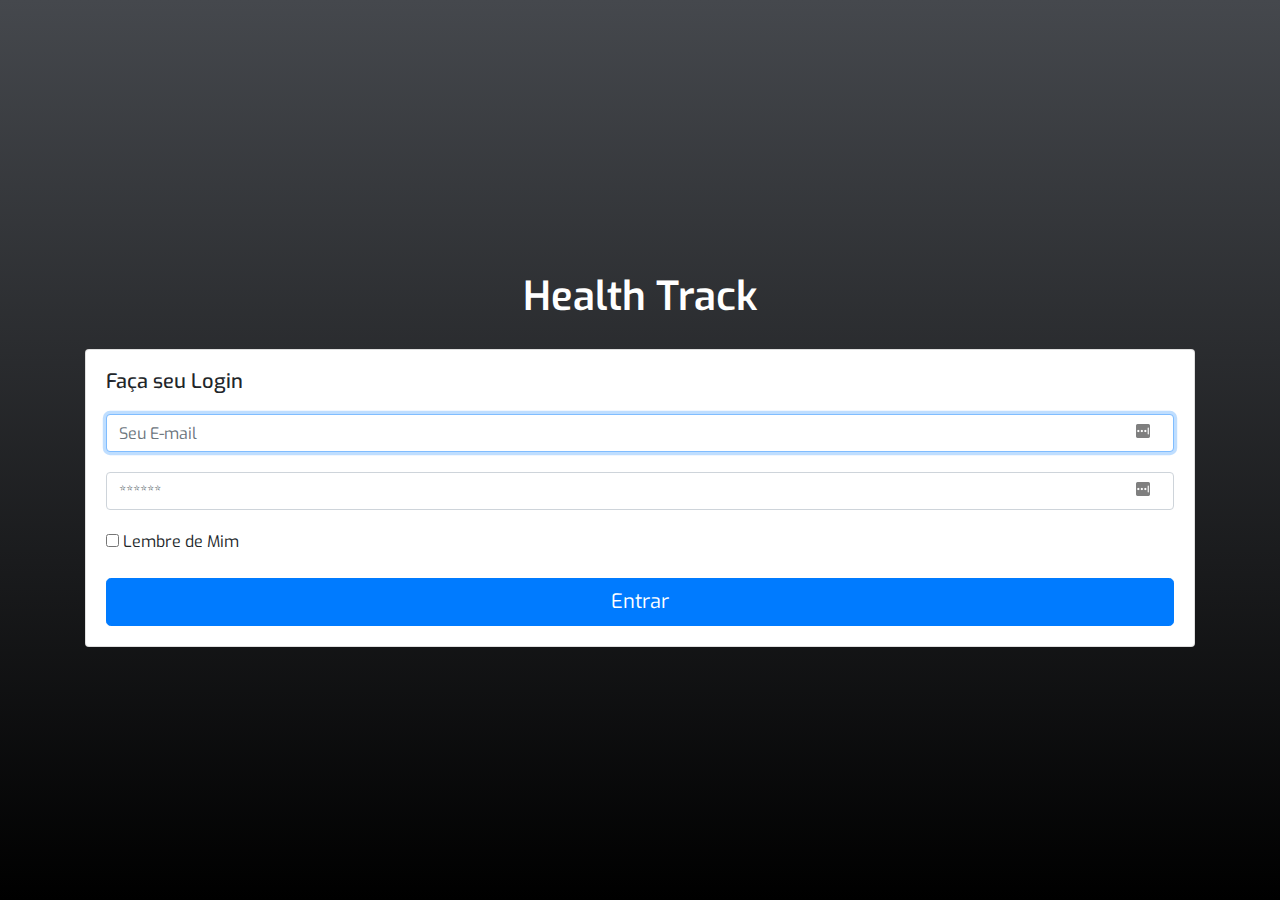
<file: index.html>
<!DOCTYPE html>
<html lang="en">
   <head>
      <meta charset="UTF-8">
      <meta name="viewport" content="width=device-width, initial-scale=1.0">
      <title>Health Track - Login</title>
      <link rel="stylesheet"
         href="https://fonts.googleapis.com/css?family=Exo">
      <link rel="stylesheet" href="css/bootstrap.css">
      <link rel="stylesheet" href="css/custom.css">
      <script src="./js/bootstrap.min.js"></script>
   </head>
   <body class="login">
      <div class="container">
         <h5 class="text-center title-text">Health Track</h5>
         <div class="card">
            <div class="card-body">
               <h5 class="card-title">Faça seu Login</h5>
               <form class="form-signin" _lpchecked="1">
                  <label for="inputEmail" class="sr-only">Email </label>
                  <input type="email" id="inputEmail" class="form-control" placeholder="Seu E-mail" required="" autofocus="" style="background-image: url(&quot;[data-uri]&quot;); background-repeat: no-repeat; background-attachment: scroll; background-size: 16px 18px; background-position: 98% 50%; cursor: auto;">
                  <label for="inputPassword" class="sr-only">Senha</label>
                  <input type="password" id="inputPassword" class="form-control" required="" placeholder="******" style="background-image: url(&quot;[data-uri]&quot;); background-repeat: no-repeat; background-attachment: scroll; background-size: 16px 18px; background-position: 98% 50%; cursor: pointer;">
                  <div class="checkbox mb-3">
                     <label>
                     <input type="checkbox" value="remember-me"> Lembre de Mim
                     </label>
                  </div>
                  <button class="btn btn-lg btn-primary btn-block" type="submit">Entrar</button>
               </form>
            </div>
         </div>
      </div>
   </body>
</html>
</file>
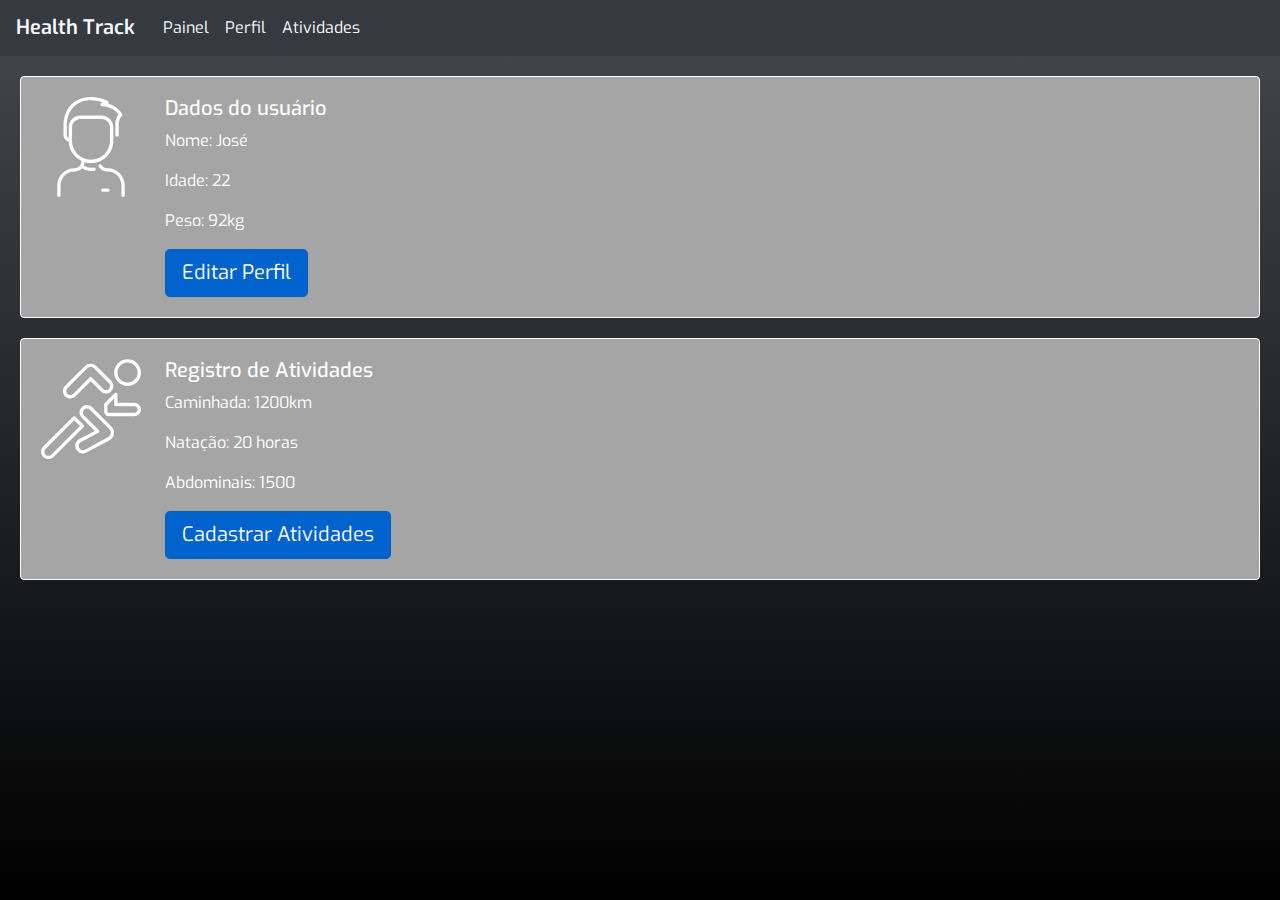
<file: dashboard.html>
<!DOCTYPE html>
<html lang="en">
   <head>
      <meta charset="UTF-8">
      <meta name="viewport" content="width=device-width, initial-scale=1.0">
      <title>Health Track - Login</title>
      <link rel="stylesheet"
         href="https://fonts.googleapis.com/css?family=Exo">
      <link rel="stylesheet" href="css/bootstrap.css">
      <link rel="stylesheet" href="css/custom.css">
      <script src="https://code.jquery.com/jquery-3.5.1.slim.min.js" integrity="sha384-DfXdz2htPH0lsSSs5nCTpuj/zy4C+OGpamoFVy38MVBnE+IbbVYUew+OrCXaRkfj" crossorigin="anonymous"></script>
      <script src="https://cdn.jsdelivr.net/npm/popper.js@1.16.0/dist/umd/popper.min.js" integrity="sha384-Q6E9RHvbIyZFJoft+2mJbHaEWldlvI9IOYy5n3zV9zzTtmI3UksdQRVvoxMfooAo" crossorigin="anonymous"></script>
      <script src="./js/bootstrap.min.js"></script>
   </head>
   <body class="in-page">
      <nav class="navbar navbar-expand-lg navbar-light bg-dark text-light">
         <h5 class="logo">Health Track</h5>
         <button class="navbar-toggler" type="button" data-toggle="collapse" data-target="#navbarNav" aria-controls="navbarNav" aria-expanded="false" aria-label="Toggle navigation">
         <span class="navbar-toggler-icon"></span>
         </button>
         <div class="collapse navbar-collapse" id="navbarNav">
            <ul class="navbar-nav">
               <li class="nav-item active">
                  <a class="nav-link text-light" href="index.html">Painel <span class="sr-only">(current)</span></a>
               </li>
               <li class="nav-item">
                  <a class="nav-link text-light" href="editar-perfil.html">Perfil</a>
               </li>
               <li class="nav-item">
                  <a class="nav-link text-light" href="registrar-atividade.html">Atividades</a>
               </li>
            </ul>
         </div>
      </nav>
      <div class="card bg-mid-gray border-white text-white p-20">
         <div class="media">
            <svg xmlns="http://www.w3.org/2000/svg" id="Layer_1" enable-background="new 0 0 480.063 480.063" viewBox="0 0 480.063 480.063" class="svg">
               <path d="m402.032 424.806v47.257c0 4.418-3.582 8-8 8s-8-3.582-8-8v-47.257c0-36.795-29.775-66.572-66.573-66.571-17.411 0-33.208-8.87-42.259-23.728-2.298-3.773-1.103-8.696 2.671-10.994 3.773-2.299 8.695-1.103 10.994 2.671 6.122 10.051 16.811 16.051 28.594 16.051 45.637-.002 82.573 36.93 82.573 82.571zm-139.606-80.193c.941 4.317-1.796 8.579-6.113 9.52-21.054 4.587-42.467-.005-59.516-11.642-16.878 18.087-39.176 15.744-36.191 15.744-36.795-.001-66.573 29.773-66.573 66.571v47.257c0 4.418-3.582 8-8 8s-8-3.582-8-8v-47.257c0-45.636 36.929-82.571 82.571-82.571 18.462 0 33.429-14.875 33.429-33.342v-2.107c-34.919-16.697-59.429-51.784-60.923-92.643-14.37-3.455-25.077-16.317-25.077-31.62v-41.473c-.437-20.3 2.577-71.143 39.648-106.877 45.775-44.126 119.183-41.323 173.161-15.338 5.261 2.535 6.06 9.643 1.691 13.324 27.345 6.67 50.925 23.48 66.074 47.538.782 1.239 2.214 3.184 1.84 6.287-.232 1.931-.807 3.565-2.295 5.075-9.75 9.888-15.119 22.991-15.119 36.896v54.57c0 4.418-3.582 8-8 8s-8-3.582-8-8v-54.57c0-16.037 5.479-31.259 15.542-43.487-15.338-21.936-39.268-36.044-66.332-38.942l-14.061-1.506c-8.222-.88-9.835-12.207-2.194-15.352l6.395-2.633c-83.286-29.035-172.351 3.226-172.351 114.928v41.56c0 6.348 3.656 11.865 9 14.636v-51.863c0-30.878 25.122-56 56-56h102c30.878 0 56 25.12 56 55.997v65.503c0 69.574-67.988 122.42-137.17 102.053-.45 5.708-1.871 11.216-4.186 16.336 13.458 9.242 30.453 12.97 47.23 9.314 4.317-.94 8.579 1.797 9.52 6.114zm-22.394-43.425c50.178 0 91-40.822 91-91v-64.895c0-22.054-17.944-39.997-40-39.997h-102c-22.056 0-40 17.944-40 40v64.892c0 50.178 40.822 91 91 91zm81 137.875h-24c-4.418 0-8 3.582-8 8s3.582 8 8 8h24c4.418 0 8-3.582 8-8s-3.582-8-8-8z"/>
            </svg>
            <div class="media-body">
               <h5 class="mt-0">Dados do usuário</h5>
               <p>Nome: José</p>
               <p>Idade: 22</p>
               <p>Peso: 92kg</p>
               <a href="editar-perfil.html" class="btn btn-primary btn-lg active" role="button" aria-pressed="true">Editar Perfil</a>
            </div>
         </div>
      </div>
      <div class="card bg-mid-gray border-white text-white p-20">
         <div class="media">
            <svg xmlns="http://www.w3.org/2000/svg"  class="svg" viewBox="0 0 476.84655 476" >
               <path d="m412.847656 128.421875c35.34375 0 64-28.652344 64-64 0-35.34375-28.65625-64-64-64-35.347656 0-64 28.65625-64 64 .039063 35.332031 28.667969 63.960937 64 64zm0-112c26.507813 0 48 21.492187 48 48 0 26.511719-21.492187 48-48 48-26.511718 0-48-21.488281-48-48 .023438-26.496094 21.5-47.972656 48-48zm0 0"/>
               <path d="m139.703125 187.734375c9.359375.015625 18.34375-3.695313 24.960937-10.320313l72.183594-72.191406 48.183594 48.183594c13.78125 13.78125 36.121094 13.78125 49.902344 0l.050781-.046875c13.742187-13.789063 13.742187-36.097656 0-49.886719l-69.859375-69.839844c-15.617188-15.617187-40.9375-15.617187-56.558594 0l-93.855468 93.847657c-10.085938 10.101562-13.09375 25.285156-7.625 38.472656 5.472656 13.183594 18.339843 21.78125 32.617187 21.78125zm-13.679687-48.910156 93.855468-93.882813c9.371094-9.367187 24.5625-9.367187 33.9375 0l69.855469 69.882813c7.507813 7.535156 7.507813 19.726562 0 27.261719l-.050781.050781c-7.539063 7.515625-19.738282 7.515625-27.277344 0l-53.839844-53.847657c-3.125-3.125-8.1875-3.125-11.3125 0l-77.847656 77.8125c-7.644531 7.316407-19.703125 7.296876-27.320312-.046874-7.488282-7.53125-7.488282-19.699219 0-27.230469zm0 0"/>
               <path d="m444.847656 208.421875h-80v-40c0-3.234375-1.949218-6.148437-4.941406-7.386719-2.988281-1.238281-6.429688-.554687-8.714844 1.730469l-48 48c-1.5 1.5-2.34375 3.535156-2.34375 5.65625v32c0 13.257813 10.742188 24 24 24h120c17.671875 0 32-14.324219 32-32 0-17.671875-14.328125-32-32-32zm0 48h-120c-4.417968 0-8-3.582031-8-8v-28.6875l32-32v28.6875c0 4.417969 3.582032 8 8 8h88c8.835938 0 16 7.164063 16 16 0 8.839844-7.164062 16-16 16zm0 0"/>
               <path d="m202.671875 313.222656-38.625-38.625c-3.175781-3-8.140625-3-11.3125 0l-142.398437 142.402344c-13.78125 13.777344-13.78125 36.117188 0 49.894531v.039063c13.785156 13.761718 36.109374 13.761718 49.894531 0l142.398437-142.398438c3.136719-3.113281 3.152344-8.175781.042969-11.3125zm-153.730469 142.402344c-7.53125 7.515625-19.730468 7.515625-27.261718 0h-.03125c-7.535157-7.527344-7.535157-19.738281 0-27.265625l136.734374-136.792969 27.3125 27.320313zm0 0"/>
               <path d="m244.300781 229.925781c-8.875-9.140625-21.992187-12.792969-34.316406-9.558593-12.328125 3.238281-21.953125 12.863281-25.195313 25.191406-3.238281 12.324218.410157 25.441406 9.554688 34.320312l62.503906 62.488282-75.792968 40.390624c-16.855469 9.628907-22.738282 31.085938-13.144532 47.960938l1.136719 2.097656c6.34375 10.972656 18.058594 17.730469 30.734375 17.726563 6.058594.007812 12.011719-1.574219 17.265625-4.589844l98.671875-53.066406 12.800781-7.351563c10.808594-6.191406 18.117188-17.070312 19.765625-29.421875 1.644532-12.347656-2.558594-24.761719-11.367187-33.570312zm88.121094 124.097657c-.972656 7.398437-5.359375 13.914062-11.847656 17.601562l-111.304688 60.335938c-9.183593 5.261718-20.894531 2.164062-26.269531-6.953126l-1.144531-2.097656c-5.238281-9.140625-2.160157-20.792968 6.910156-26.152344l85.128906-45.351562c2.238281-1.191406 3.777344-3.375 4.148438-5.882812.371093-2.507813-.464844-5.042969-2.261719-6.835938l-70.132812-70.121094c-7.550782-7.550781-7.550782-19.792968 0-27.34375 7.550781-7.550781 19.792968-7.550781 27.34375 0l92.65625 92.632813c5.304687 5.28125 7.8125 12.753906 6.773437 20.167969zm0 0"/>
            </svg>
            <div class="media-body">
               <h5 class="mt-0">Registro de Atividades</h5>
               <p> Caminhada: 1200km</p>
               <p> Natação: 20 horas</p>
               <p> Abdominais: 1500</p>
               <a href="registrar-atividade.html" class="btn btn-primary btn-lg active" role="button" aria-pressed="true">Cadastrar Atividades</a>
            </div>
         </div>
      </div>
   </body>
</html>
</file>
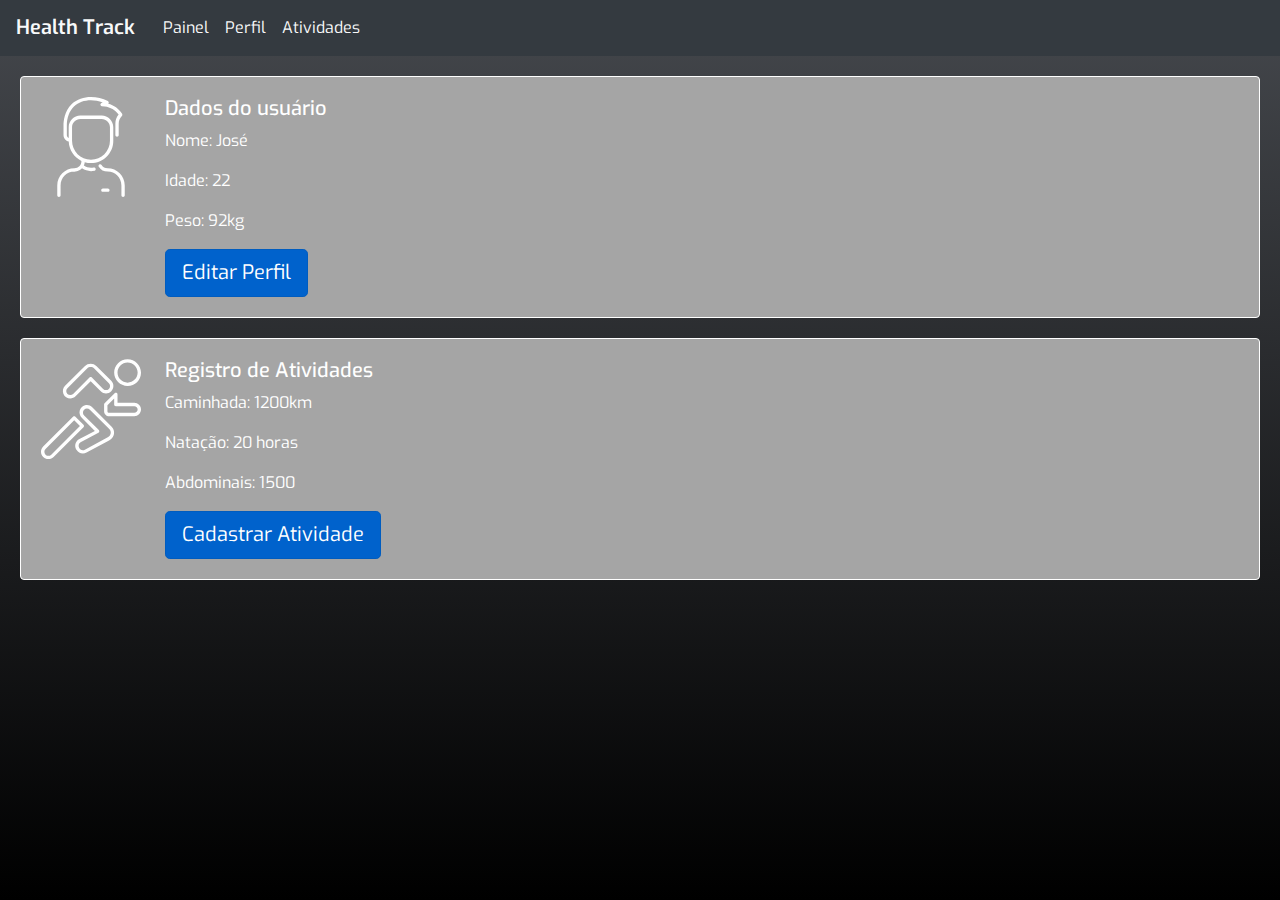
<file: registrar-atividade.html>
<!DOCTYPE html>
<html lang="en">
   <head>
      <meta charset="UTF-8">
      <meta name="viewport" content="width=device-width, initial-scale=1.0">
      <title>Health Track - Login</title>
      <link rel="stylesheet"
         href="https://fonts.googleapis.com/css?family=Exo">
      <link rel="stylesheet" href="css/bootstrap.css">
      <link rel="stylesheet" href="css/custom.css">
      <script src="https://code.jquery.com/jquery-3.5.1.slim.min.js" integrity="sha384-DfXdz2htPH0lsSSs5nCTpuj/zy4C+OGpamoFVy38MVBnE+IbbVYUew+OrCXaRkfj" crossorigin="anonymous"></script>
      <script src="https://cdn.jsdelivr.net/npm/popper.js@1.16.0/dist/umd/popper.min.js" integrity="sha384-Q6E9RHvbIyZFJoft+2mJbHaEWldlvI9IOYy5n3zV9zzTtmI3UksdQRVvoxMfooAo" crossorigin="anonymous"></script>
      <script src="./js/bootstrap.min.js"></script>
   </head>
   <body class="in-page">
      <nav class="navbar navbar-expand-lg navbar-light bg-dark text-light">
         <h5 class="logo">Health Track</h5>
         <button class="navbar-toggler" type="button" data-toggle="collapse" data-target="#navbarNav" aria-controls="navbarNav" aria-expanded="false" aria-label="Toggle navigation">
         <span class="navbar-toggler-icon"></span>
         </button>
         <div class="collapse navbar-collapse" id="navbarNav">
            <ul class="navbar-nav">
               <li class="nav-item active">
                  <a class="nav-link text-light" href="index.html">Painel <span class="sr-only">(current)</span></a>
               </li>
               <li class="nav-item">
                  <a class="nav-link text-light" href="editar-perfil.html">Perfil</a>
               </li>
               <li class="nav-item">
                  <a class="nav-link text-light" href="registrar-atividade.html">Atividades</a>
               </li>
            </ul>
         </div>
      </nav>
      <div class="card bg-mid-gray border-white text-white p-20">
         <div class="media">
            <svg xmlns="http://www.w3.org/2000/svg" id="Layer_1" enable-background="new 0 0 480.063 480.063" viewBox="0 0 480.063 480.063" class="svg">
               <path d="m402.032 424.806v47.257c0 4.418-3.582 8-8 8s-8-3.582-8-8v-47.257c0-36.795-29.775-66.572-66.573-66.571-17.411 0-33.208-8.87-42.259-23.728-2.298-3.773-1.103-8.696 2.671-10.994 3.773-2.299 8.695-1.103 10.994 2.671 6.122 10.051 16.811 16.051 28.594 16.051 45.637-.002 82.573 36.93 82.573 82.571zm-139.606-80.193c.941 4.317-1.796 8.579-6.113 9.52-21.054 4.587-42.467-.005-59.516-11.642-16.878 18.087-39.176 15.744-36.191 15.744-36.795-.001-66.573 29.773-66.573 66.571v47.257c0 4.418-3.582 8-8 8s-8-3.582-8-8v-47.257c0-45.636 36.929-82.571 82.571-82.571 18.462 0 33.429-14.875 33.429-33.342v-2.107c-34.919-16.697-59.429-51.784-60.923-92.643-14.37-3.455-25.077-16.317-25.077-31.62v-41.473c-.437-20.3 2.577-71.143 39.648-106.877 45.775-44.126 119.183-41.323 173.161-15.338 5.261 2.535 6.06 9.643 1.691 13.324 27.345 6.67 50.925 23.48 66.074 47.538.782 1.239 2.214 3.184 1.84 6.287-.232 1.931-.807 3.565-2.295 5.075-9.75 9.888-15.119 22.991-15.119 36.896v54.57c0 4.418-3.582 8-8 8s-8-3.582-8-8v-54.57c0-16.037 5.479-31.259 15.542-43.487-15.338-21.936-39.268-36.044-66.332-38.942l-14.061-1.506c-8.222-.88-9.835-12.207-2.194-15.352l6.395-2.633c-83.286-29.035-172.351 3.226-172.351 114.928v41.56c0 6.348 3.656 11.865 9 14.636v-51.863c0-30.878 25.122-56 56-56h102c30.878 0 56 25.12 56 55.997v65.503c0 69.574-67.988 122.42-137.17 102.053-.45 5.708-1.871 11.216-4.186 16.336 13.458 9.242 30.453 12.97 47.23 9.314 4.317-.94 8.579 1.797 9.52 6.114zm-22.394-43.425c50.178 0 91-40.822 91-91v-64.895c0-22.054-17.944-39.997-40-39.997h-102c-22.056 0-40 17.944-40 40v64.892c0 50.178 40.822 91 91 91zm81 137.875h-24c-4.418 0-8 3.582-8 8s3.582 8 8 8h24c4.418 0 8-3.582 8-8s-3.582-8-8-8z"/>
            </svg>
            <div class="media-body">
               <h5 class="mt-0">Dados do usuário</h5>
               <p>Nome: José</p>
               <p>Idade: 22</p>
               <p>Peso: 92kg</p>
               <a href="editar-perfil.html" class="btn btn-primary btn-lg active" role="button" aria-pressed="true">Editar Perfil</a>
            </div>
         </div>
      </div>
      <div class="card bg-mid-gray border-white text-white p-20">
         <div class="media">
            <svg xmlns="http://www.w3.org/2000/svg"  class="svg" viewBox="0 0 476.84655 476" >
               <path d="m412.847656 128.421875c35.34375 0 64-28.652344 64-64 0-35.34375-28.65625-64-64-64-35.347656 0-64 28.65625-64 64 .039063 35.332031 28.667969 63.960937 64 64zm0-112c26.507813 0 48 21.492187 48 48 0 26.511719-21.492187 48-48 48-26.511718 0-48-21.488281-48-48 .023438-26.496094 21.5-47.972656 48-48zm0 0"/>
               <path d="m139.703125 187.734375c9.359375.015625 18.34375-3.695313 24.960937-10.320313l72.183594-72.191406 48.183594 48.183594c13.78125 13.78125 36.121094 13.78125 49.902344 0l.050781-.046875c13.742187-13.789063 13.742187-36.097656 0-49.886719l-69.859375-69.839844c-15.617188-15.617187-40.9375-15.617187-56.558594 0l-93.855468 93.847657c-10.085938 10.101562-13.09375 25.285156-7.625 38.472656 5.472656 13.183594 18.339843 21.78125 32.617187 21.78125zm-13.679687-48.910156 93.855468-93.882813c9.371094-9.367187 24.5625-9.367187 33.9375 0l69.855469 69.882813c7.507813 7.535156 7.507813 19.726562 0 27.261719l-.050781.050781c-7.539063 7.515625-19.738282 7.515625-27.277344 0l-53.839844-53.847657c-3.125-3.125-8.1875-3.125-11.3125 0l-77.847656 77.8125c-7.644531 7.316407-19.703125 7.296876-27.320312-.046874-7.488282-7.53125-7.488282-19.699219 0-27.230469zm0 0"/>
               <path d="m444.847656 208.421875h-80v-40c0-3.234375-1.949218-6.148437-4.941406-7.386719-2.988281-1.238281-6.429688-.554687-8.714844 1.730469l-48 48c-1.5 1.5-2.34375 3.535156-2.34375 5.65625v32c0 13.257813 10.742188 24 24 24h120c17.671875 0 32-14.324219 32-32 0-17.671875-14.328125-32-32-32zm0 48h-120c-4.417968 0-8-3.582031-8-8v-28.6875l32-32v28.6875c0 4.417969 3.582032 8 8 8h88c8.835938 0 16 7.164063 16 16 0 8.839844-7.164062 16-16 16zm0 0"/>
               <path d="m202.671875 313.222656-38.625-38.625c-3.175781-3-8.140625-3-11.3125 0l-142.398437 142.402344c-13.78125 13.777344-13.78125 36.117188 0 49.894531v.039063c13.785156 13.761718 36.109374 13.761718 49.894531 0l142.398437-142.398438c3.136719-3.113281 3.152344-8.175781.042969-11.3125zm-153.730469 142.402344c-7.53125 7.515625-19.730468 7.515625-27.261718 0h-.03125c-7.535157-7.527344-7.535157-19.738281 0-27.265625l136.734374-136.792969 27.3125 27.320313zm0 0"/>
               <path d="m244.300781 229.925781c-8.875-9.140625-21.992187-12.792969-34.316406-9.558593-12.328125 3.238281-21.953125 12.863281-25.195313 25.191406-3.238281 12.324218.410157 25.441406 9.554688 34.320312l62.503906 62.488282-75.792968 40.390624c-16.855469 9.628907-22.738282 31.085938-13.144532 47.960938l1.136719 2.097656c6.34375 10.972656 18.058594 17.730469 30.734375 17.726563 6.058594.007812 12.011719-1.574219 17.265625-4.589844l98.671875-53.066406 12.800781-7.351563c10.808594-6.191406 18.117188-17.070312 19.765625-29.421875 1.644532-12.347656-2.558594-24.761719-11.367187-33.570312zm88.121094 124.097657c-.972656 7.398437-5.359375 13.914062-11.847656 17.601562l-111.304688 60.335938c-9.183593 5.261718-20.894531 2.164062-26.269531-6.953126l-1.144531-2.097656c-5.238281-9.140625-2.160157-20.792968 6.910156-26.152344l85.128906-45.351562c2.238281-1.191406 3.777344-3.375 4.148438-5.882812.371093-2.507813-.464844-5.042969-2.261719-6.835938l-70.132812-70.121094c-7.550782-7.550781-7.550782-19.792968 0-27.34375 7.550781-7.550781 19.792968-7.550781 27.34375 0l92.65625 92.632813c5.304687 5.28125 7.8125 12.753906 6.773437 20.167969zm0 0"/>
            </svg>
            <div class="media-body">
               <h5 class="mt-0">Registro de Atividades</h5>
               <p> Caminhada: 1200km</p>
               <p> Natação: 20 horas</p>
               <p> Abdominais: 1500</p>
               <a href="registrar-atividade.html" class="btn btn-primary btn-lg active" role="button" aria-pressed="true">Cadastrar Atividade</a>
            </div>
         </div>
      </div>
   </body>
</html>
</file>
<file: css/custom.css>
.login{
    
display: flex;

    align-items: center;
}

body{
    /* Permalink - use to edit and share this gradient: https://colorzilla.com/gradient-editor/#45484d+0,000000+100;Black+3D+%231 */
background: #45484d; /* Old browsers */
background: -moz-linear-gradient(top,  #45484d 0%, #000000 100%); /* FF3.6-15 */
background: -webkit-linear-gradient(top,  #45484d 0%,#000000 100%); /* Chrome10-25,Safari5.1-6 */
background: linear-gradient(to bottom,  #45484d 0%,#000000 100%); /* W3C, IE10+, FF16+, Chrome26+, Opera12+, Safari7+ */
filter: progid:DXImageTransform.Microsoft.gradient( startColorstr='#45484d', endColorstr='#000000',GradientType=0 ); /* IE6-9 */
font-family: 'Exo', serif;
min-height: 100vh;
}

.title-text{
    
    color: #fff;
    font-size: 40px;
    font-weight: 600;
    padding: 20px 0px;

}


.form-control{
    margin: 20px 0px;
}

.p-20{
    padding:20px; margin:20px;
}



.svg{
    fill: currentColor;
    width: 100px;
    height: 100px;
    color: white;
    
    margin-right: 24px;
}


.bg-mid-gray{

    background: #a5a5a5
}


.bg-o-gray{
background: #cacaca;

}


.logo{

    padding-top: 7px;
    padding-right: 20px;
    font-weight: 600;
}
</file>
